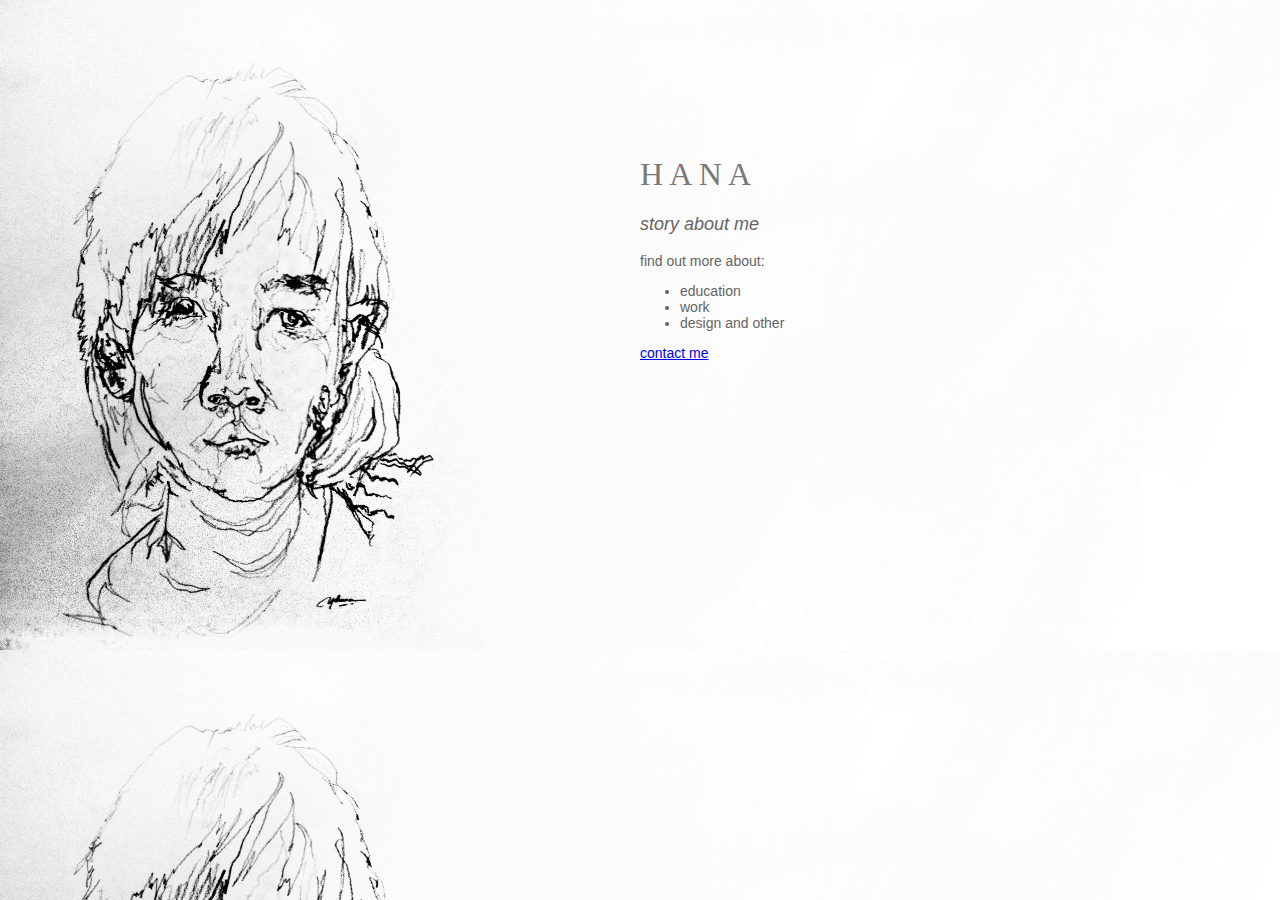
<file: unit_3/index.html>
<!DOCTYPE html>
<html>
<head>
	<title>Hana Liew</title>
	<link rel="stylesheet" type="text/css" href="css/style.css">
</head>
<body>

	<div id="mainpage">

	<h1>H a n a
	</h1>

	<p id="slogan">story about me
	</p>

	
	<p>find out more about:
	<ul>
		<li>education</li>
		<li>work</li>
		<li>design and other</li>
	</ul>
	</p>

	<p>
		<a href="mailto:yohana.kristi@gmail.com">contact me</a>
	</p>

	</div>

</body>
</html>
</file>
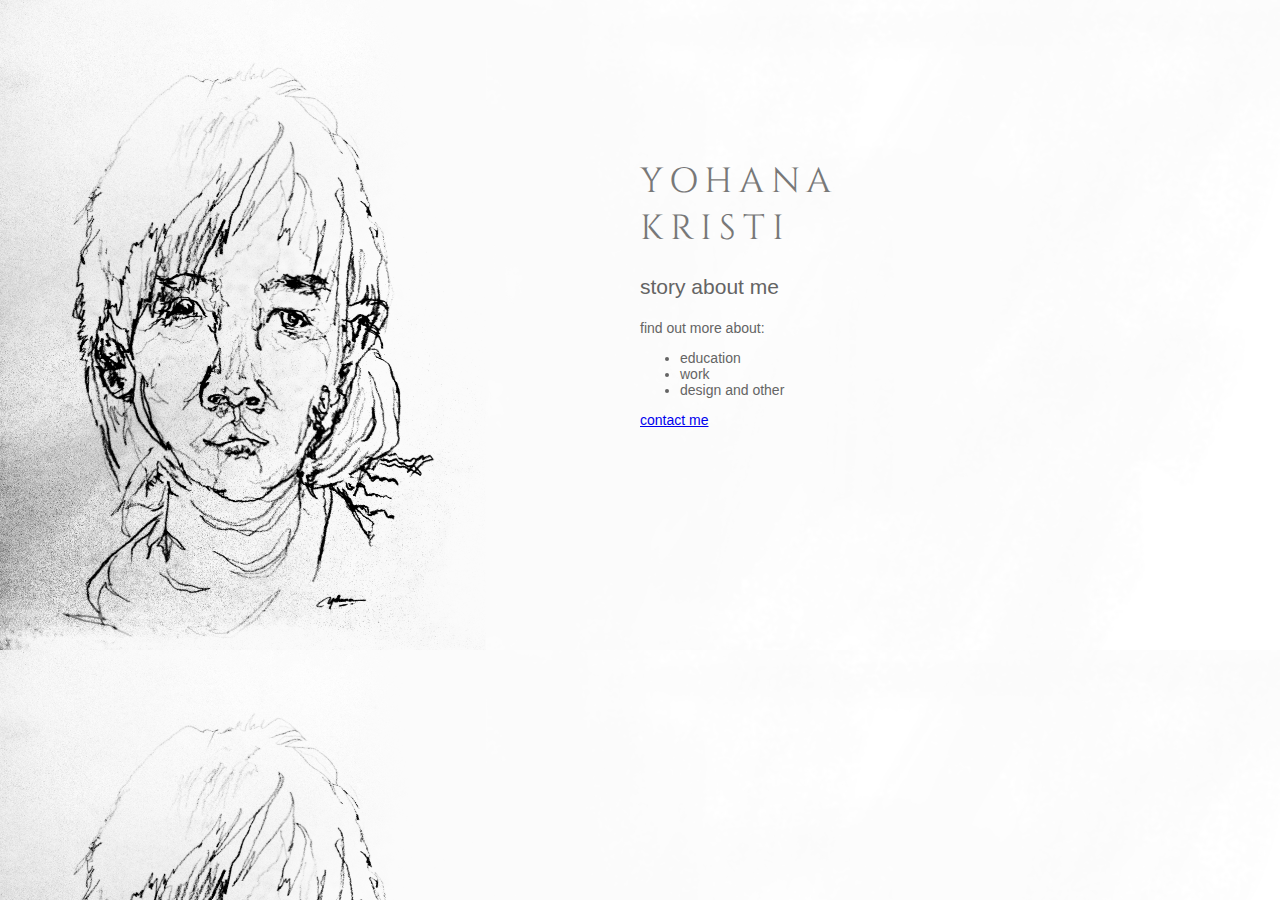
<file: unit_4/index.html>
<!DOCTYPE html>
<html>
<head>
	<title>Hana Liew</title>
	<link rel="stylesheet" type="text/css" href="css/style.css">
</head>
<body>

	<div id="mainpage">

	<h1>yohana kristi
	</h1>

	<p id="slogan">story about me
	</p>

	
	<p>find out more about:
	<ul>
		<li>education</li>
		<li>work</li>
		<li>design and other</li>
	</ul>
	</p>

	<p>
		<a href="mailto:yohana.kristi@gmail.com">contact me</a>
	</p>

	</div>

</body>
</html>
</file>
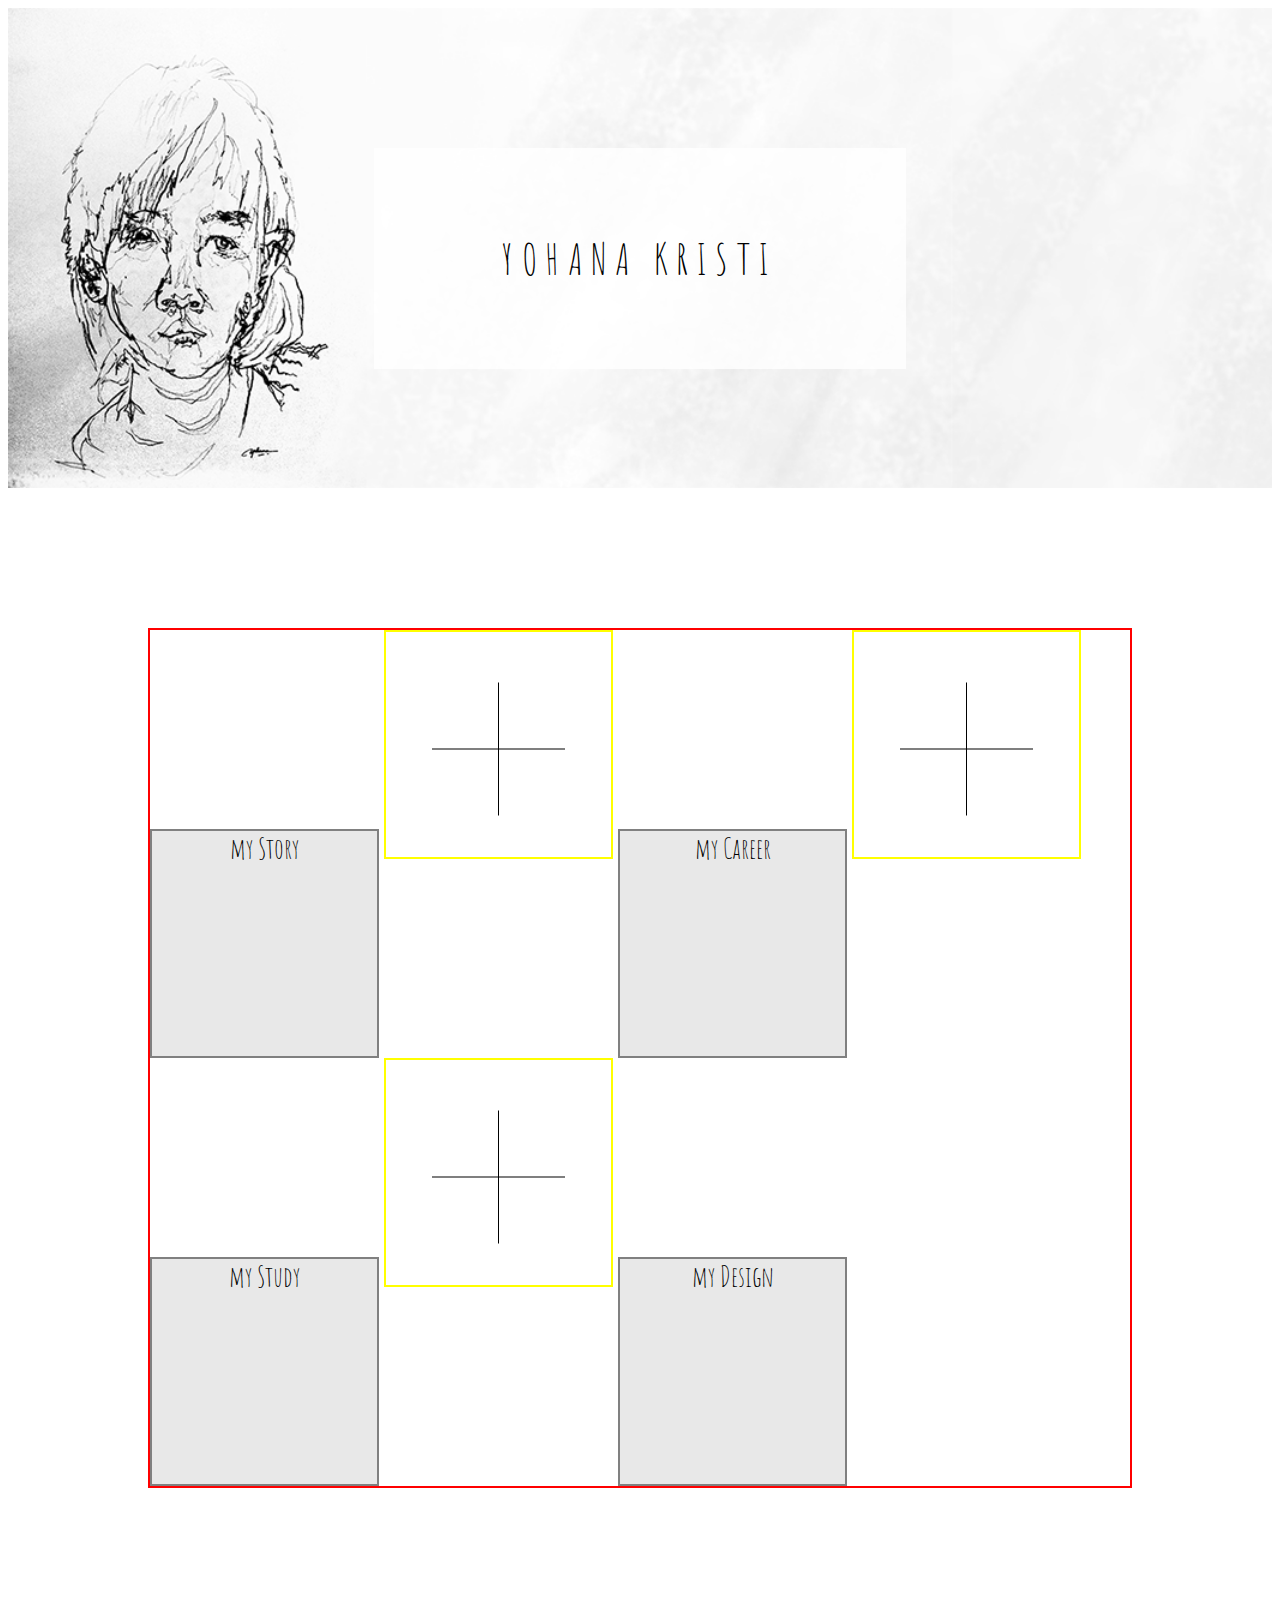
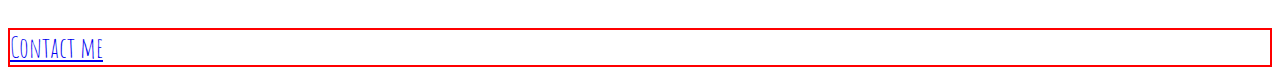
<file: unit_5/index.html>
<!DOCTYPE html>
<html>
<head>
	<title>Yohana Kristi</title>
	<link rel="stylesheet" type="text/css" href="css/style.css">
</head>
<body>

	<header>
		<section id="title">
			<h1>Yohana Kristi</h1>
		</section>
	</header>

	<main>

		<section class="main">
			<article class="maintextbox">my Story</article>
			<article class="plus"></article>
			<article class="maintextbox">my Career</article>
			<article class="plus"></article>
			<article class="maintextbox">my Study</article>
			<article class="plus"></article>
			<article class="maintextbox">my Design</article>
		</section>

	</main>

	<footer>
		<a href="mailto:yohana.kristi@gmail.com">Contact me</a>
	</footer>

</body>
</html>
</file>
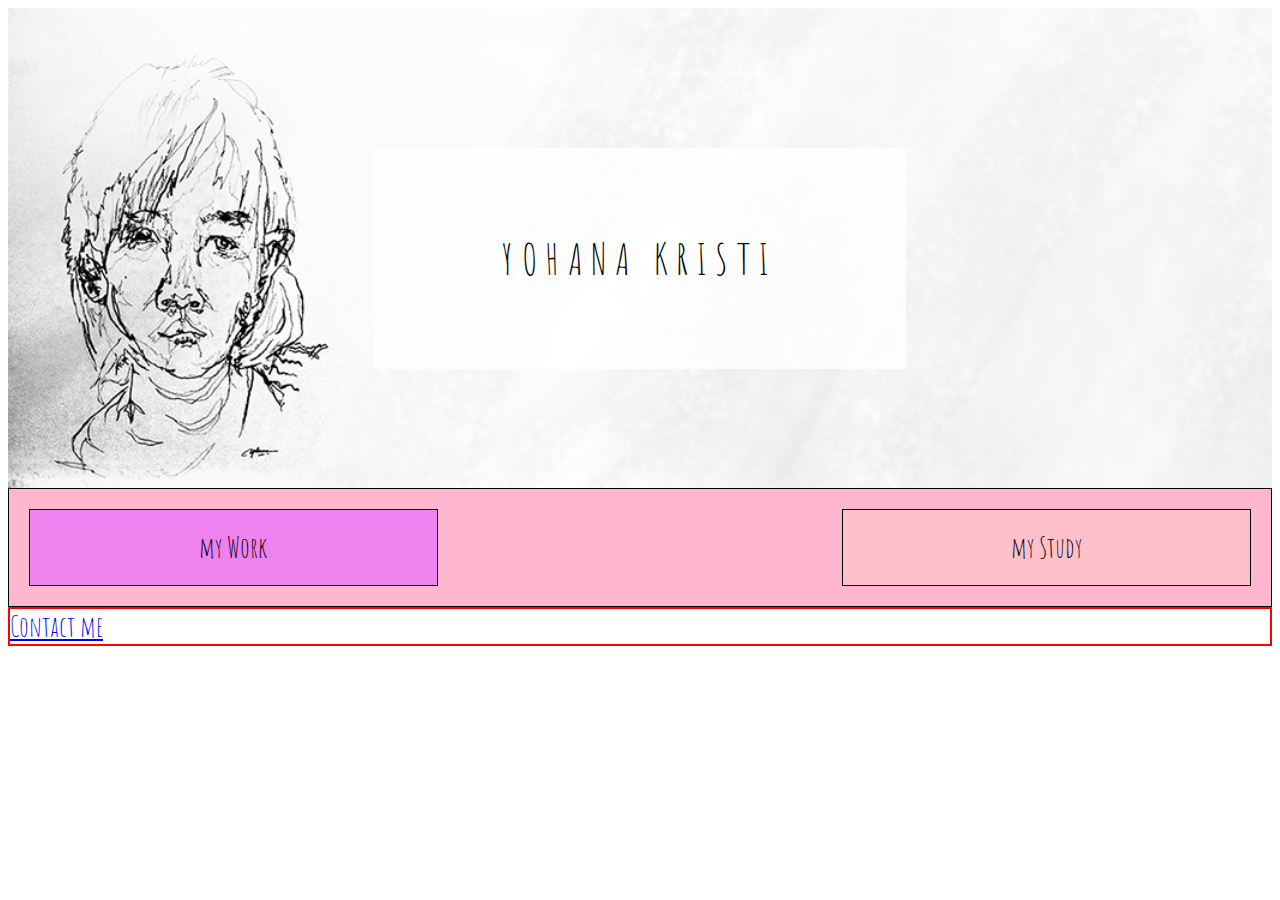
<file: unit_6/index.html>
<!DOCTYPE html>
<html>
<head>
	<title>Yohana Kristi</title>
	<link rel="stylesheet" type="text/css" href="css/style.css">
</head>
<body>

	<header>
		<section id="title">
			<h1>Yohana Kristi</h1>
		</section>
	</header>

	<main>

		<section id="two_box" class="clearfix">
		
			<article id="left">
				<p>my Work</p>
			</article>
			<article id="right">
				<p>my Study</p>
			</article>

		</section>

	</main>

	<footer>
		<section id="email">
			<a href="mailto:yohana.kristi@gmail.com">Contact me</a>
		</section>
	</footer>

</body>
</html>
</file>
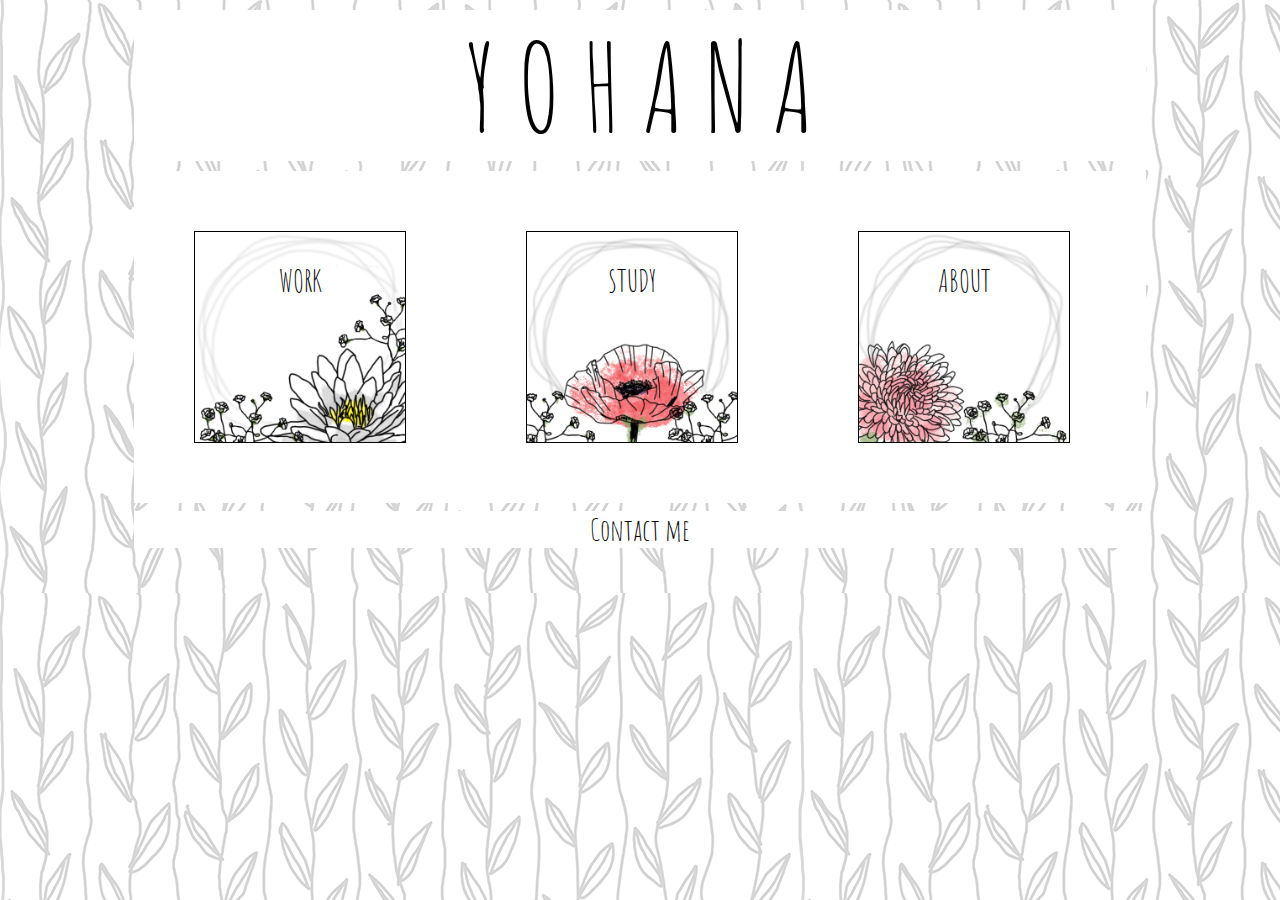
<file: unit_8/index.html>
<!DOCTYPE html>
<html>

<meta name="viewport" content="width=device-width, initial-scale=1">


<head>
	<title>Yohana Liew</title>
	<link rel="stylesheet" type="text/css" href="css/style.css">
</head>
<body>

	<header>
		<section class="clearfix">
		<div id="yohana">Y O H A N A
		</div>
		</section>
	</header>


	<main>

		<section id="boxes" class="clearfix">
		
			<a href="index.html">
				<article id="box1">
				<div class="textinbox">
					<p>WORK</p>
				</div>
			</article>
			</a>

			<a href="index.html">
			<article id="box2">
				<div class="textinbox">
					<p>STUDY</p>
				</div>
			</article>
			</a>

			<a href="index.html">
			<article id="box3">
				<div class="textinbox">
					<p>ABOUT</p>
				</div>
			</article>
			</a>

		</section>

	</main>

	<footer>
		<section id="email">
			<a href="mailto:yohana.kristi@gmail.com">Contact me</a>
		</section>
	</footer>

</body>


</html>
</file>
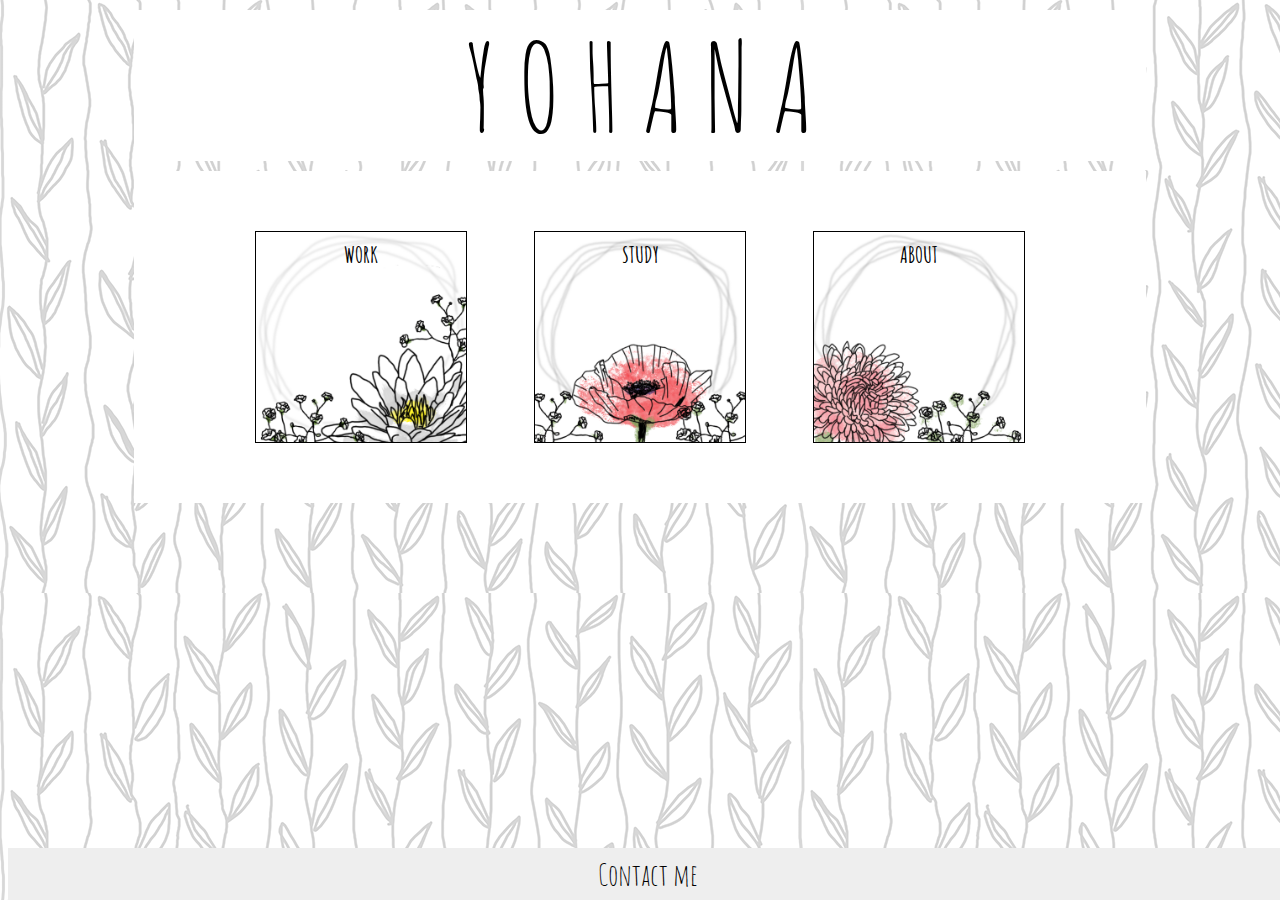
<file: unit_9/index.html>
<!DOCTYPE html>
<html>

<meta name="viewport" content="width=device-width, initial-scale=1">


<head>
	<title>Yohana Liew</title>
	<link rel="stylesheet" type="text/css" href="css/style.css">
</head>
<body>

	<header>
		<section class="clearfix">
		<div class="yohana">Y O H A N A
		</div>
		</section>
	</header>


	<main>

		<section id="boxes" class="clearfix">
		
			<a href="work.html">
				<article id="box1">
					<h1>WORK</h1>
				</article>
			</a>

			<a href="index.html">
				<article id="box2">
					<h1>STUDY</h1>
				</article>
			</a>

			<a href="index.html">
				<article id="box3">
					<h1>ABOUT</h1>
				</article>
			</a>

		</section>

	</main>

	<footer>
		<section id="email">
			<a href="mailto:yohana.kristi@gmail.com">Contact me</a>
		</section>
	</footer>

</body>


</html>
</file>
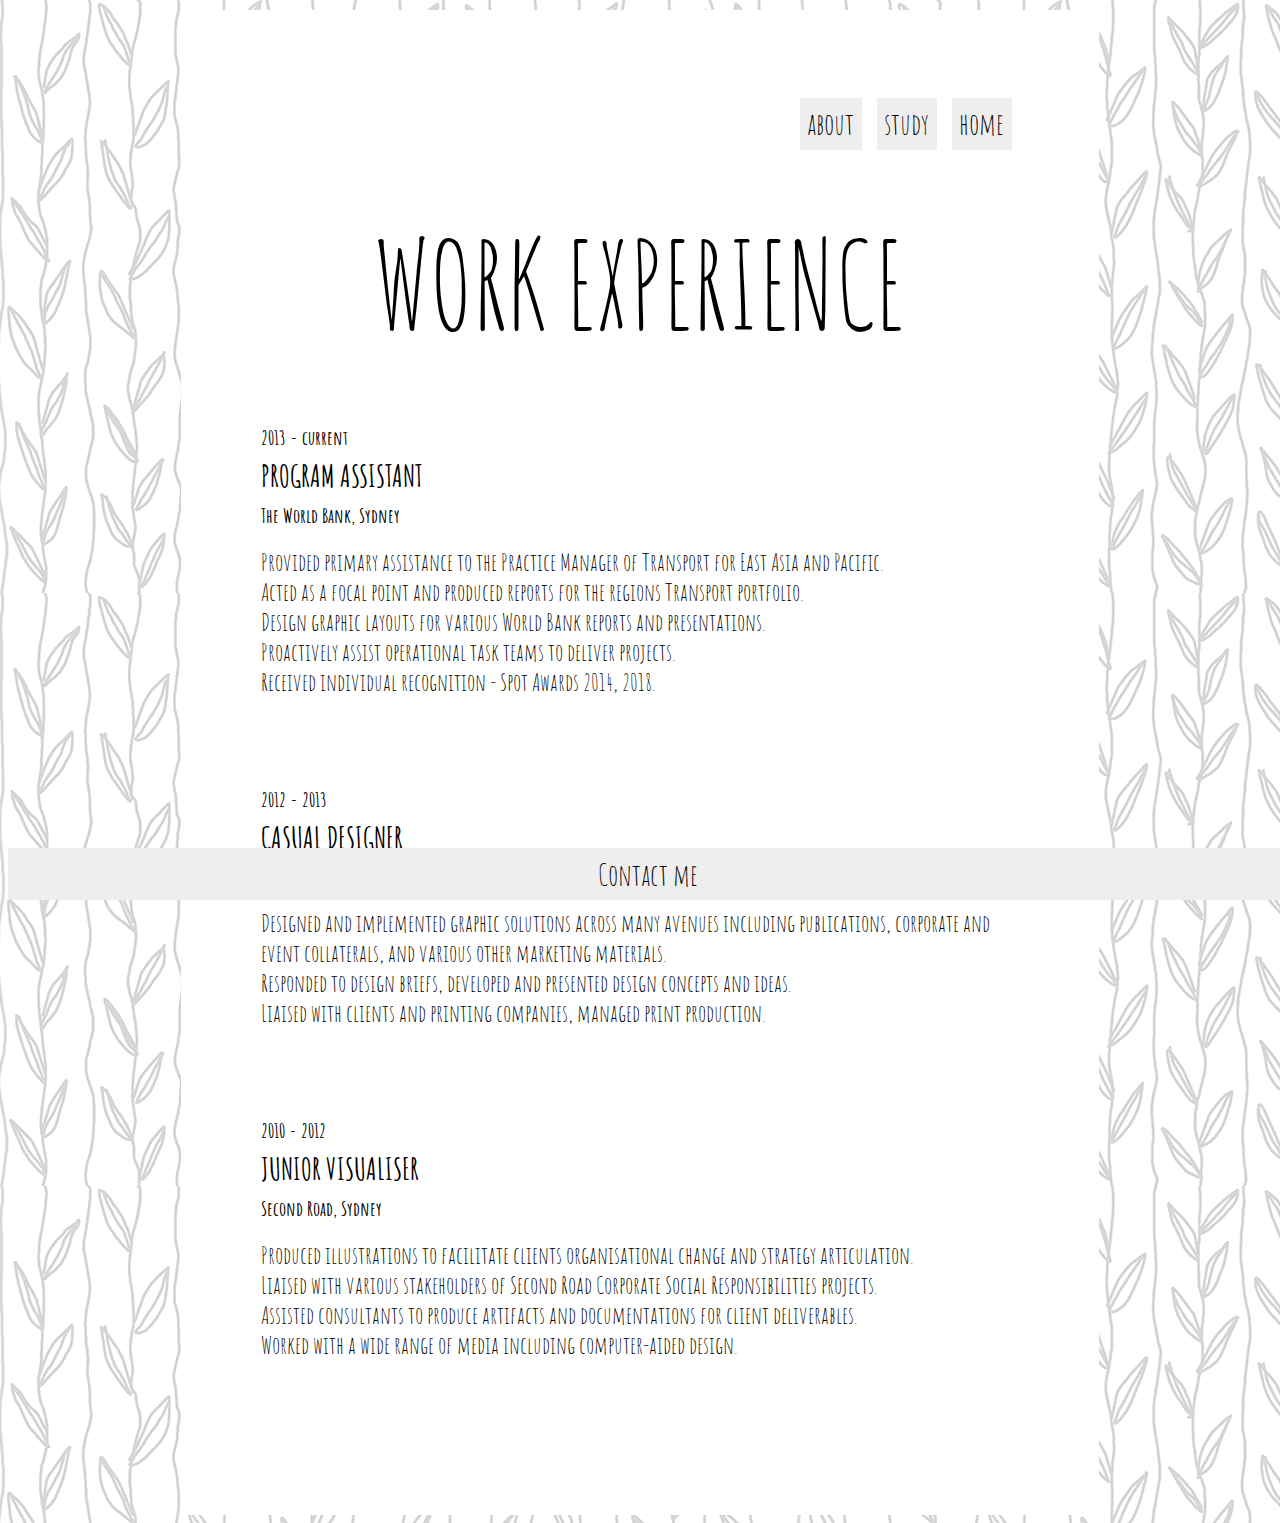
<file: unit_9/work.html>
<!DOCTYPE html>
<html>

<meta name="viewport" content="width=device-width, initial-scale=1">


<head>
	<title>Hana's Work</title>
	<link rel="stylesheet" type="text/css" href="css/style.css">
</head>

<body>

	<header>
	</header>

	<main>

		<div class="wrapper">

		<nav class="clearfix">
		<a class="panel" href="index.html">home</a>
		<a class="panel" href="index.html">study</a>
		<a class="panel" href="index.html">about</a>
		</nav>
		
		<br><div class="yohana">WORK EXPERIENCE
		</div><br>

		<h3>2013 - current</h3>
		<h1>PROGRAM ASSISTANT</h1>
		<h2>The World Bank, Sydney</h2>
		<p>Provided primary assistance to the Practice Manager of Transport for East Asia and Pacific.<br>
		Acted as a focal point and produced reports for the regions Transport portfolio. <br>
		Design graphic layouts for various World Bank reports and presentations.<br>
		Proactively assist operational task teams to deliver projects.<br>
		Received individual recognition - Spot Awards 2014, 2018.</p>
		<br>

		<h3>2012 - 2013</h3>
		<h1>CASUAL DESIGNER</h1>
		<h2>Various Clients, Sydney</h2>
		<p>Designed and implemented graphic solutions across many avenues including publications, corporate and event collaterals, and various other marketing materials.<br>
		Responded to design briefs, developed and presented design concepts and ideas.<br>
		Liaised with clients and printing companies, managed print production.</p>
		<br>

		<h3>2010 - 2012</h3>
		<h1>JUNIOR VISUALISER</h1>
		<h2>Second Road, Sydney</h2>
		<p>Produced illustrations to facilitate clients organisational change and strategy articulation.<br>
		Liaised with various stakeholders of Second Road Corporate Social Responsibilities projects.<br>
		Assisted consultants to produce artifacts and documentations for client deliverables.<br>
		Worked with a wide range of media including computer-aided design.</p>
		<br>

	</div>

	</main>

	<footer>
		<section id="email">
			<a href="mailto:yohana.kristi@gmail.com">Contact me</a>
		</section>
	</footer>
</file>
<file: unit_3/css/style.css>
body {
	color: rgb(100,100,100);
	font-family: "Helvetica", sans-serif;
	font-size: 14px;
	background: url("https://yohanakristi.github.io/unit_3/images/self_portrait.jpg");
	background-size: cover;
}

#slogan {
	font-style: italic;
	font-size: 18px;
}

h1 {
	font-family: "Impact", fantasy;
	font-size: 32px;
	text-transform: uppercase;
	font-weight: normal;
	color: rgb(120,120,120);
}

#mainpage {
	height: 200px;
    width: 200px;
	padding-top: 10%;
    padding-left: 50%;
}
</file>
<file: unit_4/css/style.css>
@import url(https://fonts.googleapis.com/css?family=Cinzel|Mystery+Quest);

body {
	color: rgb(100,100,100);
	font-family: helvetica, arial, sans-serif;
	font-size: 14px;
	background: url("https://yohanakristi.github.io/unit_3/images/self_portrait.jpg");
	background-size: cover;
}

#slogan {
	font-size: 1.5em;
}

h1 {
	font-family: cinzel, Garamound, serif;
	font-size: 2.5em;
	text-transform: uppercase;
	font-weight: normal;
	color: rgb(120,120,120);
	letter-spacing: 0.2em
}

#mainpage {
	height: 200px;
    width: 200px;
	padding-top: 10%;
    padding-left: 50%;
}
</file>
<file: unit_5/css/style.css>
@import url(https://fonts.googleapis.com/css?family=Cinzel);
@import url(https://fonts.googleapis.com/css?family=Amatic+SC);

body {
	font-size: 28px;
	font-family: Amatic SC, garamound, sans-serif;
}

h1 {
	font-size: 1.5em;
	text-transform: uppercase;
	font-weight: normal;
	color: black;
	letter-spacing: 0.2em
}

header {
	background: url("https://yohanakristi.github.io/unit_5/images/self_portrait.png");
	background-size: cover;
	background-position: auto;
	height: 200px;
	padding-top: 5em;
	padding-bottom: 5em;
}

main {
	padding: 5em;
}

#title {
	margin: auto;
	padding: 2em;
	text-align: center;
	background: rgba(255,255,255,.8);
	width: 15em;

}

.main {
	display: block;
	border: 0.1em red solid;
	padding: 0 auto;
}

.plus {
	width: 225px;
	height: 225px;
	background: url("https://yohanakristi.github.io/unit_5/images/plus.png");
	display: inline-block;
	border: 0.1em yellow solid;
	margin: 0 auto;
}

.maintextbox {
	width: 225px;
	height: 225px;
	border: 0.1em grey solid;
	display: inline-block;
	background: #E8E8E8;
	text-align: center;
	margin: 0 auto;
	padding: auto;
}

footer {
	display: block;
	border: 0.1em red solid;
}
</file>
<file: unit_6/css/style.css>
@import url(https://fonts.googleapis.com/css?family=Cinzel);
@import url(https://fonts.googleapis.com/css?family=Amatic+SC);

body {
	font-size: 28px;
	font-family: Amatic SC, garamound, sans-serif;
}

h1 {
	font-size: 1.5em;
	text-transform: uppercase;
	font-weight: normal;
	color: black;
	letter-spacing: 0.2em
}

header {
	background: url("https://yohanakristi.github.io/unit_6/images/self_portrait.png");
	background-size: cover;
	background-position: auto;
	height: 200px;
	padding-top: 5em;
	padding-bottom: 5em;
}

p {
	margin: auto;
	text-align: center;
}


#title {
	margin: auto;
	padding: 2em;
	text-align: center;
	background: rgba(255,255,255,.8);
	width: 15em;

}

.main {
	display: block;
	border: 0.1em red solid;
	padding: 0 auto;
}

#two_box {
    background-color: #FFB7CF;
    border: 1px black solid;
    padding: 20px;
}

#left {
    background-color: violet;
    border: 1px black solid;
    padding: 20px;
    float: left;
    width: 30%;
}

#right {
    background-color: pink;
    border: 1px black solid;
    padding: 20px;
    float: right;   
    width: 30%;
}

.clearfix:after {
    visibility: hidden;
    display: block;
    font-size: 0;
    content: " ";
    clear: both;
    height: 0;
}

footer {
	display: block;
	border: 0.1em red solid;
}
</file>
<file: unit_8/css/style.css>
@import url('https://fonts.googleapis.com/css?family=Amatic+SC');





body {
	font-size: 40px;
	font-family: Amatic SC, serif;
	background: url("https://yohanakristi.github.io/unit_8/images/background.png");
}

header {
	background: white;
	width: 80%;
	margin: .25em auto;
}

a {
	text-decoration: none;
	color: black;
}

#yohana {
	margin: auto;
	text-align: center;
	color: black;
	font-size: 3em;
}


.main {
	display: block;
}

#boxes {
    margin: auto;
    background: white;
    width: 80%;
    margin: auto;
}

#box1 {
    border: 1px black solid;
    float: left;
    width: 7em;
    height: 7em;
    margin: 2em;
    font-size: .75em;
    text-align: center;
    background: url("https://yohanakristi.github.io/unit_8/images/lily.png");
    background-size: cover;
}

#box2 {
    border: 1px black solid;
    float: left;
    width: 7em;
    height: 7em;
    margin: 2em;
    font-size: .75em;
    text-align: center;
    background: url("https://yohanakristi.github.io/unit_8/images/poppy.png");
    background-size: cover;
}

#box3 {
    border: 1px black solid;
    float: left;
    width: 7em;
    height: 7em;
    margin: 2em;
    font-size: .75em;
    text-align: center;
    background: url("https://yohanakristi.github.io/unit_8/images/chrysantemum.png");
    background-size: cover;
}

.textinbox {
	margin: auto;
}

.clearfix:after {
    visibility: hidden;
    display: block;
    font-size: 0;
    content: " ";
    clear: both;
    height: 0;
}

footer {
	display: block;
	margin: auto;
    background: white;
    width: 80%;
    margin: .25em auto;
    font-size: .75em;
    text-align: center;
    padding: 2em auto;
}

@media screen and (max-width: 480px) {
	#box1, #box2, #box3 {
		float: none;
		margin: 1em auto;
	}

@media screen and (max-width: 480px) {
	#yohana {
		font-size: 2em;
	}
</file>
<file: unit_9/css/style.css>
@import url('https://fonts.googleapis.com/css?family=Amatic+SC');


body {
	font-size: 40px;
	font-family: Amatic SC, sans-serif;
	background: url("https://yohanakristi.github.io/unit_8/images/background.png");
}

header {
	background: white;
	width: 80%;
	margin: .25em auto;
}

a {
	text-decoration: none;
	color: black;
}

.yohana {
	margin: auto;
	text-align: center;
	color: black;
	font-size: 3em;
}

#boxes {
    margin: auto;
    background: white;
    width: 80%;
    margin: auto;
    text-align: center;
}

article {
    border: 1px black solid;
    display: inline-block;
    width: 7em;
    height: 7em;
    margin: 2em 1em;
    font-size: .75em;
    text-align: center;
}

#box1 {
    background: url("https://yohanakristi.github.io/unit_8/images/lily.png");
    background-size: cover;
}

#box2 {
    background: url("https://yohanakristi.github.io/unit_8/images/poppy.png");
    background-size: cover;
}

#box3 {
    background: url("https://yohanakristi.github.io/unit_8/images/chrysantemum.png");
    background-size: cover;
}

.wrapper {
    margin: auto;
    background: white;
    width: 60%;
    padding: 2em;
}

h1 {
    font-size: .75em;
    text-decoration: none;
    font-weight: bold;
    line-height: .75em;
}

h2 {
    font-size: .5em;
    text-decoration: none;
    font-weight: thin;
    line-height: .75em;
}

h3 {
    font-size: .5em;
    text-decoration: none;
    font-weight: thin;
    line-height: .75em;
}

p {
    font-size: .6em;
    text-decoration: none;
}

.navigation {
    font-size: .75em;
    text-decoration: none;
    float: left;
    text-align: center;
}

.panel {
    text-decoration: none;
    display: block;
    font-size: .75em;
    float: right;
    padding: .25em;
    background-color: #EEEEEE;
    margin: .25em;
}

.clearfix:after {
    visibility: hidden;
    display: block;
    font-size: 0;
    content: " ";
    clear: both;
    height: 0;
}

footer {
	display: block;
	margin: auto;
    background: #EEEEEE;
    width: 100%;
    font-size: .75em;
    text-align: center;
    position: fixed;
    bottom: 0;
    padding-top: .25em;
    padding-bottom: .25em;
}

@media screen and (max-width: 480px) {
	#box1, #box2, #box3 {
		float: none;
		margin: 1em auto;
	}

@media screen and (max-width: 480px) {
	.yohana {
		font-size: 2em;
	}
</file>
